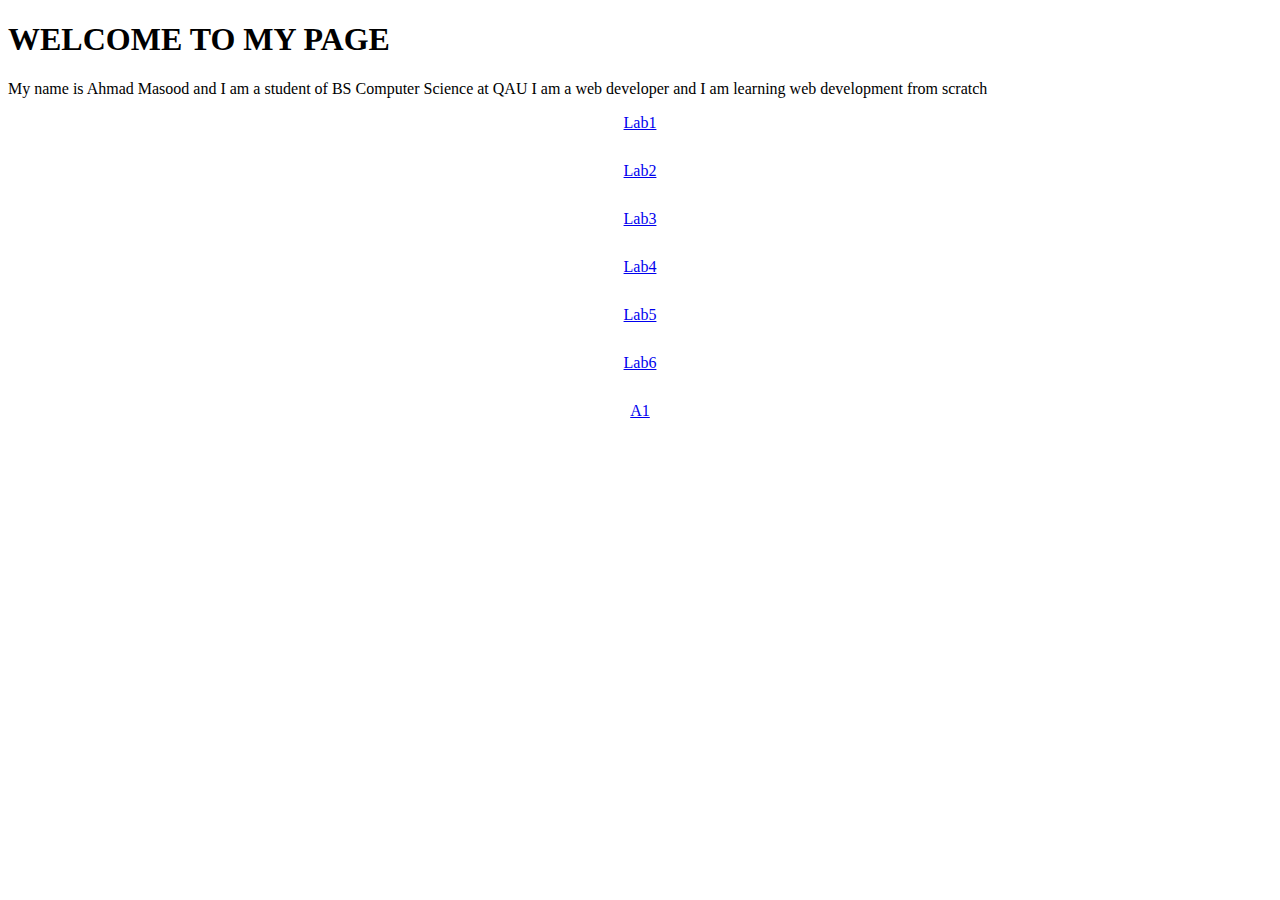
<file: index.html>
<!DOCTYPE html>
<html lang="en">
  <head>
    <meta charset="UTF-8" />
    <meta name="viewport" content="width=device-width, initial-scale=1.0" />
    <title>AHMAD MASOOD</title>
  </head>
  <body>
    <h1>WELCOME TO MY PAGE</h1>
    <p>
      My name is Ahmad Masood and I am a student of BS Computer Science at QAU I
      am a web developer and I am learning web development from scratch
    </p>
    <div
      style="
        display: flex;
        gap: 30px;
        text-align: center;
        flex-direction: column;
      "
    >
      <a href="./lab1/index.html">Lab1 </a>
      <a href="./lab2/index.html">Lab2 </a>
      <a href="./lab3/index.html">Lab3 </a>
      <a href="./lab4/index.html">Lab4 </a>
      <a href="./lab5/index.html">Lab5 </a>
      <a href="./lab6/index.html">Lab6 </a>
      <a href="./Assignment1/cs_website/index.html">A1 </a>
    </div>
  </body>
</html>
</file>
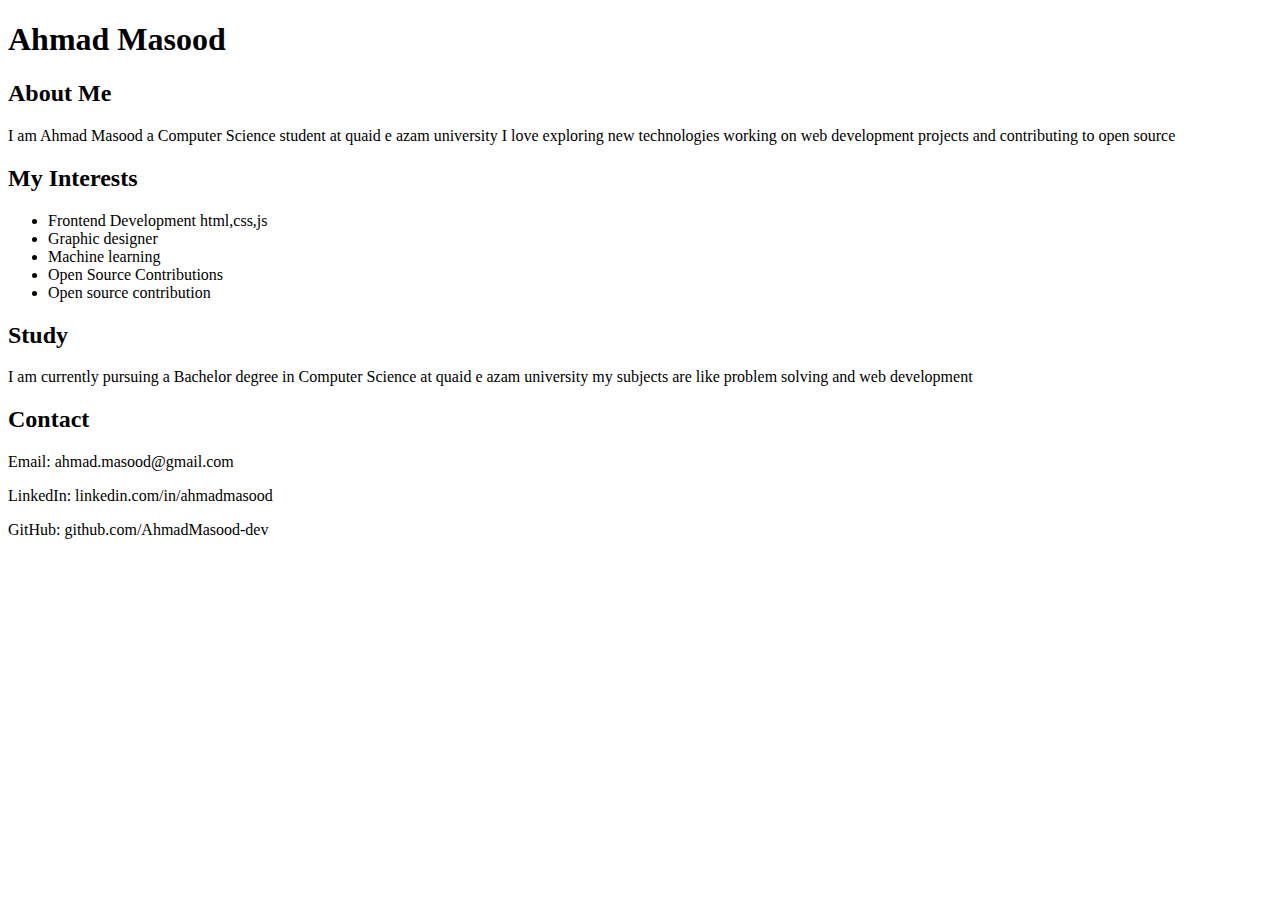
<file: lab1/index.html>
<!DOCTYPE html>
<html lang="en">
  <head>
    <meta charset="UTF-8" />
    <meta name="viewport" content="width=device-width, initial-scale=1.0" />
    <title>Ahmad Masood</title>
  </head>
  <body>
    <h1>Ahmad Masood</h1>

    <h2>About Me</h2>
    <p>
      I am Ahmad Masood a Computer Science student at quaid e azam university I
      love exploring new technologies working on web development projects and
      contributing to open source
    </p>
    <h2>My Interests</h2>
    <ul>
      <li>Frontend Development html,css,js</li>
      <li>Graphic designer</li>
      <li>Machine learning</li>
      <li>Open Source Contributions</li>
      <li>Open source contribution</li>
    </ul>

    <h2>Study</h2>
    <p>
      I am currently pursuing a Bachelor degree in Computer Science at quaid e
      azam university my subjects are like problem solving and web development
    </p>

    <h2>Contact</h2>
    <p>Email: ahmad.masood@gmail.com</p>
    <p>LinkedIn: linkedin.com/in/ahmadmasood</p>
    <p>GitHub: github.com/AhmadMasood-dev</p>
  </body>
</html>
</file>
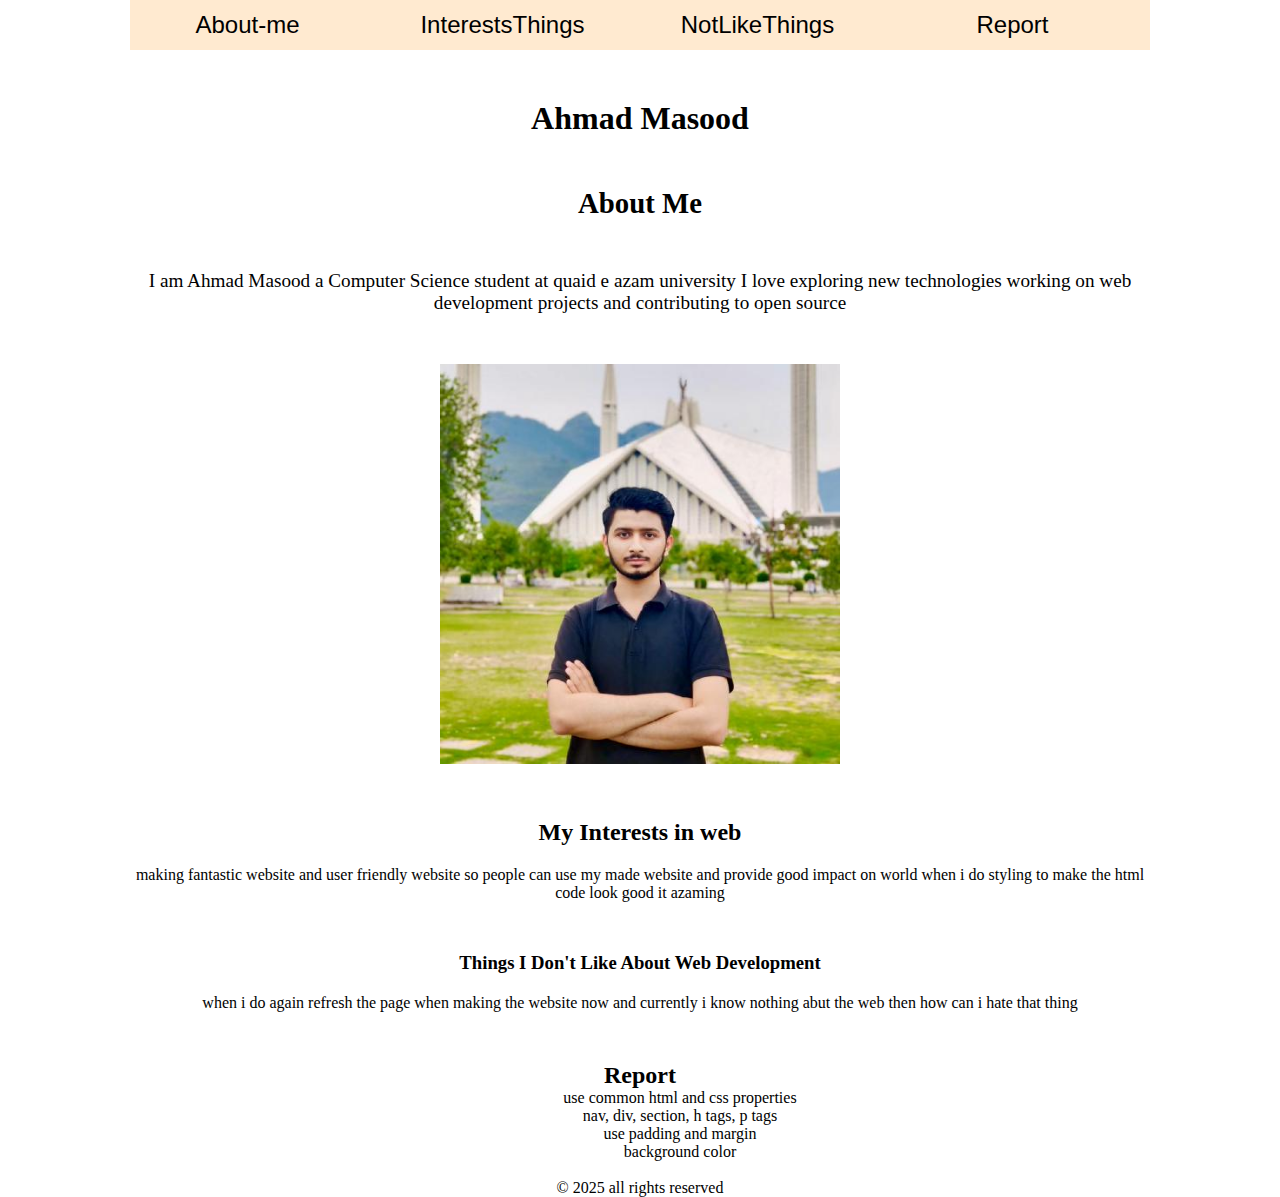
<file: lab2/index.html>
<!DOCTYPE html>
<html lang="en">
  <head>
    <meta charset="UTF-8" />
    <meta name="viewport" content="width=device-width, initial-scale=1.0" />
    <title>Ahmad Masood</title>
    <link rel="stylesheet" href="style.css" />
  </head>
  <body>
    <nav class="navbar">
      <a href="#about-me" class="navitem">About-me</a>
      <a href="#interests" class="navitem">InterestsThings</a>
      <a href="#notLike" class="navitem">NotLikeThings</a>
      <a href="#report" class="navitem">Report</a>
    </nav>

    <h1 class="self heading">Ahmad Masood</h1>

    <main id="about-me" class="about">
      <h2 class="heading">About Me</h2>
      <p>
        I am Ahmad Masood a Computer Science student at quaid e azam university
        I love exploring new technologies working on web development projects
        and contributing to open source
      </p>
      <img src="./mepic.jpg" alt="ahmadmasood-dev" class="img" />
    </main>

    <section id="interests" class="heading">
      <h2 class="headingInterest">My Interests in web</h2>
      <p>
        making fantastic website and user friendly website so people can use my
        made website and provide good impact on world when i do styling to make
        the html code look good it azaming
      </p>
    </section>

    <section id="notLike" class="heading">
      <h3 class="headingInterest">Things I Don't Like About Web Development</h3>
      <p>
        when i do again refresh the page when making the website now and
        currently i know nothing abut the web then how can i hate that thing
      </p>
    </section>

    <section id="report" class="myreport">
      <h2>Report</h2>
      <div class="orderlist">
        <ul>
          <li>use common html and css properties</li>
          <li>nav, div, section, h tags, p tags</li>
          <li>use padding and margin</li>
          <li>background color</li>
          <li></li>
        </ul>
      </div>
    </section>
<br/>
    <footer>
      <p>© 2025 all rights reserved</p>
    </footer>
  </body>
</html>
</file>
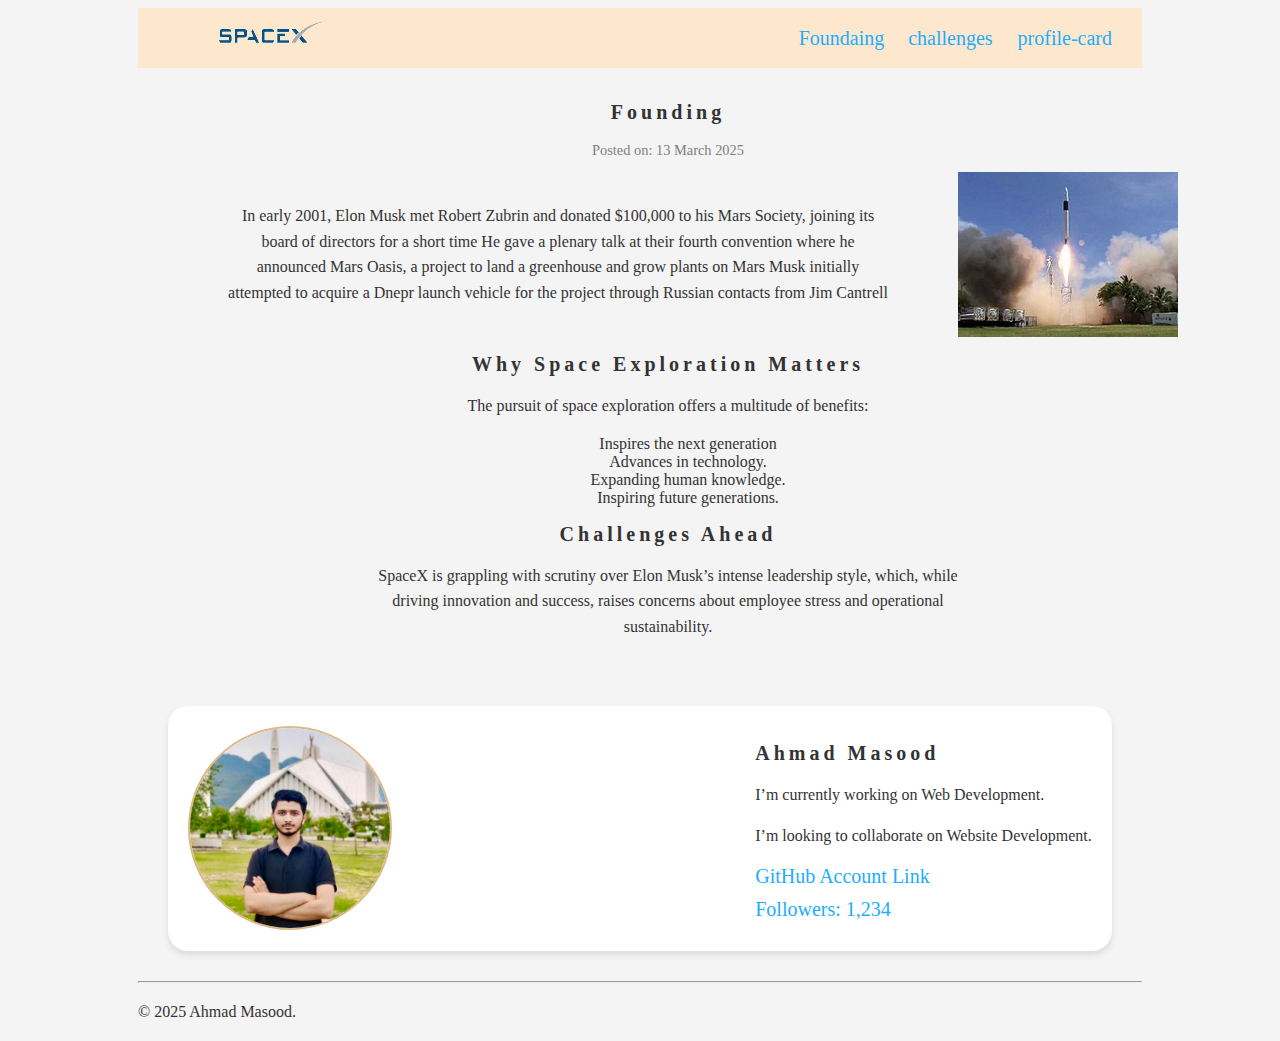
<file: lab3/index.html>
<!DOCTYPE html>
<html lang="en">
  <head>
    <meta charset="UTF-8" />
    <meta name="viewport" content="width=device-width, initial-scale=1.0" />
    <title>Ahmad Masood</title>
    <link rel="icon" href="./SpaceX-1.png" />
    <link rel="stylesheet" href="style.css" />
  </head>
  <body>
    <nav class="navbar">
      <img src="./pngwing.com.png" width="250px" height="50px" alt="SpaceX Logo" />
      <div>
        <a href="#foundaing" class="navitem">Foundaing</a>
        <a href="#challenges" class="navitem">challenges </a>
        <a href="#profile-card" class="navitem">profile-card</a>
      </div>
    </nav>

    <div id="foundaing" class="main">
      <h1>Founding</h1>
      <p class="date">Posted on: 13 March 2025</p>
      <div class="sideImg">
        <p>
          In early 2001, Elon Musk met Robert Zubrin and donated $100,000 to his
          Mars Society, joining its board of directors for a short time He gave
          a plenary talk at their fourth convention where he announced Mars
          Oasis, a project to land a greenhouse and grow plants on Mars Musk
          initially attempted to acquire a Dnepr launch vehicle for the project
          through Russian contacts from Jim Cantrell
        </p>
        <img src="./rocket.jpg" alt="Rocket" />
      </div>
      <h2>Why Space Exploration Matters</h2>
      <p>The pursuit of space exploration offers a multitude of benefits:</p>
      <ul>
        <li>Inspires the next generation</li>
        <li>Advances in technology.</li>
        <li>Expanding human knowledge.</li>
        <li>Inspiring future generations.</li>
      </ul>
      <h2 id="challenges">Challenges Ahead</h2>
      <p class="challenges">
        SpaceX is grappling with scrutiny over Elon Musk’s intense leadership
        style, which, while driving innovation and success, raises concerns
        about employee stress and operational sustainability.
      </p>
    </div>
    <div id="profile-card" class="profile-card">
      <img src="./mepic.jpg" alt="Profile Picture" class="profile-picture" />
      <div class="followers">
        <h2>Ahmad Masood</h2>
        <p>I’m currently working on Web Development.</p>
        <p>I’m looking to collaborate on Website Development.</p>
        <a href="https://github.com/AhmadMasood-dev" target="_blank"
          >GitHub Account Link</a
        >
        <a href="#">Followers: 1,234</a>
      </div>
    </div>

    <hr />
    <footer>
      <p>© 2025 Ahmad Masood.</p>
    </footer>
  </body>
</html>
</file>
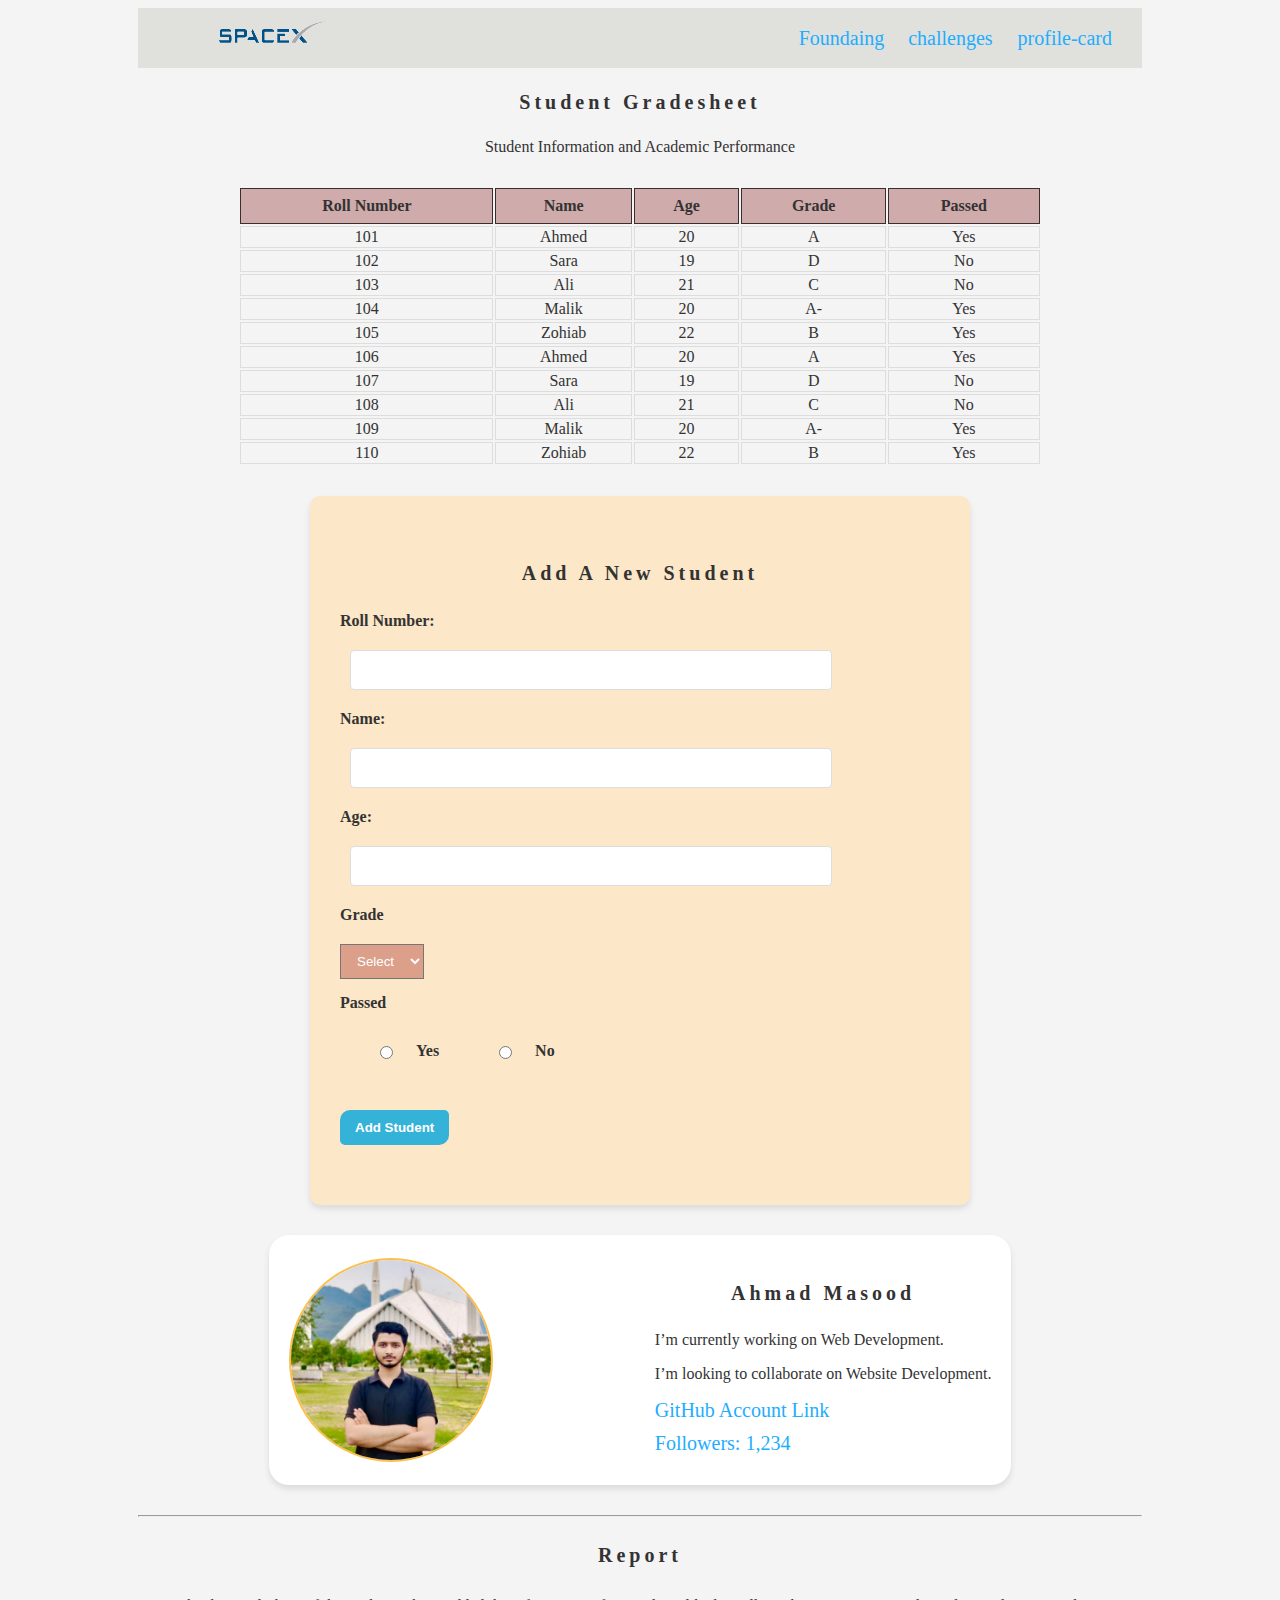
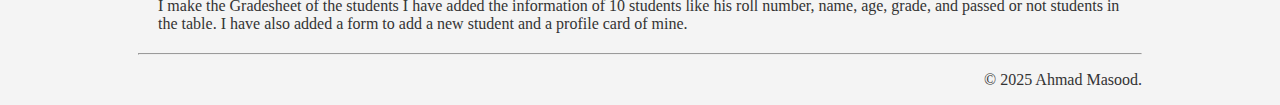
<file: lab4/index.html>
<!DOCTYPE html>
<html lang="en">
  <head>
    <meta charset="UTF-8" />
    <meta name="viewport" content="width=device-width, initial-scale=1.0" />
    <title>Ahmad Masood</title>
    <link rel="icon" href="./SpaceX-1.png" />
    <link rel="stylesheet" href="style.css" />
  </head>
  <body>
    <nav class="navbar">
      <img src="./pngwing.com.png" width="250px" height="50px" alt="SpaceX Logo" />
      <div>
        <a href="#foundaing" class="navitem">Foundaing</a>
        <a href="#challenges" class="navitem">challenges </a>
        <a href="#profile-card" class="navitem">profile-card</a>
      </div>
    </nav>

   
   
   



    
    <h1>Student Gradesheet</h1>

        <table>
            <caption>Student Information and Academic Performance</caption>
            
            <tr>
                <th>Roll Number</th>
                <th>Name</th>
                <th>Age</th>
                <th>Grade</th>
                <th>Passed</th>
            </tr>
            
            <tbody>
                <tr>
                    <td>101</td>
                    <td>Ahmed</td>
                    <td>20</td>
                    <td>A</td>
                    <td>Yes</td>
                </tr>
                <tr>
                    <td>102</td>
                    <td>Sara</td>
                    <td>19</td>
                    <td>D</td>
                    <td>No</td>
            </tr>
            <tr>
                <td>103</td>
                <td>Ali</td>
                <td>21</td>
                <td>C</td>
                <td>No</td>
            </tr>
            <tr>
                <td>104</td>
                <td>Malik</td>
                <td>20</td>
                <td>A-</td>
                <td>Yes</td>
            </tr>
            <tr>
                <td>105</td>
                <td>Zohiab</td>
                <td>22</td>
                <td>B</td>
                <td>Yes</td>
            </tr>
            <tr>
                <td>106</td>
                <td>Ahmed</td>
                <td>20</td>
                <td>A</td>
                <td>Yes</td>
            </tr>
            <tr>
                <td>107</td>
                <td>Sara</td>
                <td>19</td>
                <td>D</td>
                <td>No</td>
            </tr>
            <tr>
                <td>108</td>
                <td>Ali</td>
                <td>21</td>
                <td>C</td>
                <td>No</td>
            </tr>
            <tr>
                <td>109</td>
                <td>Malik</td>
                <td>20</td>
                <td>A-</td>
                <td>Yes</td>
            </tr>
            <tr>
                <td>110</td>
                <td>Zohiab</td>
                <td>22</td>
                <td>B</td>
                <td>Yes</td>
            </tr>
        </tbody>
    </table>

    
    <form>
      <h2>Add a New Student</h2>
        <label for="rollNumber">Roll Number:</label>
        <input type="number" id="rollNumber" name="rollNumber" required>

        <label for="name">Name:</label>
        <input type="text" id="name" name="name" required>

        <label for="age">Age:</label>
        <input type="number" id="age" name="age" min="10" max="30" required>


        <label for="grade">Grade</label>
        <select id="grade" name="grade"  required>
            <option value="">Select</option>
            <option value="A+">A+</option>
            <option value="A">A</option>
            <option value="B+">B+</option>
            <option value="B">B</option>
            <option value="C">C</option>
        </select>
   <br>
         <label for="passed">Passed</label>
<div class="radio-group">
  <div class="radioButton">

    <input type="radio" id="yes" name="passed" value="yes" required>
    <label for="yes">Yes</label>
  </div>
<div class="radioButton">

  <input type="radio" id="no" name="passed" value="no">
  <label for="no">No</label>
</div>
</div>

   
        <button type="submit">Add Student</button>
    </form>

    <div id="profile-card" class="profile-card">
      <img src="./mepic.jpg" alt="Profile Picture" class="profile-picture" />
      <div class="followers">
        <h2>Ahmad Masood</h2>
        <p>I’m currently working on Web Development.</p>
        <p>I’m looking to collaborate on Website Development.</p>
        <a href="https://github.com/AhmadMasood-dev" target="_blank"
          >GitHub Account Link</a
        >
        <a href="#">Followers: 1,234</a>
      </div>
    </div>

    <hr />

    <h2>Report</h2>
    <p style="padding: 4px 20px;">
      I make the Gradesheet of the students I have added the information of 10 students like his roll number, name, age, grade, and passed or not 
      students in the table. I have also added a form to add a new student and a profile card of mine.

    </p>
    <hr/>
    <footer style="text-align: right;">
      <p>© 2025 Ahmad Masood.</p>
    </footer>
  </body>
</html>
</file>
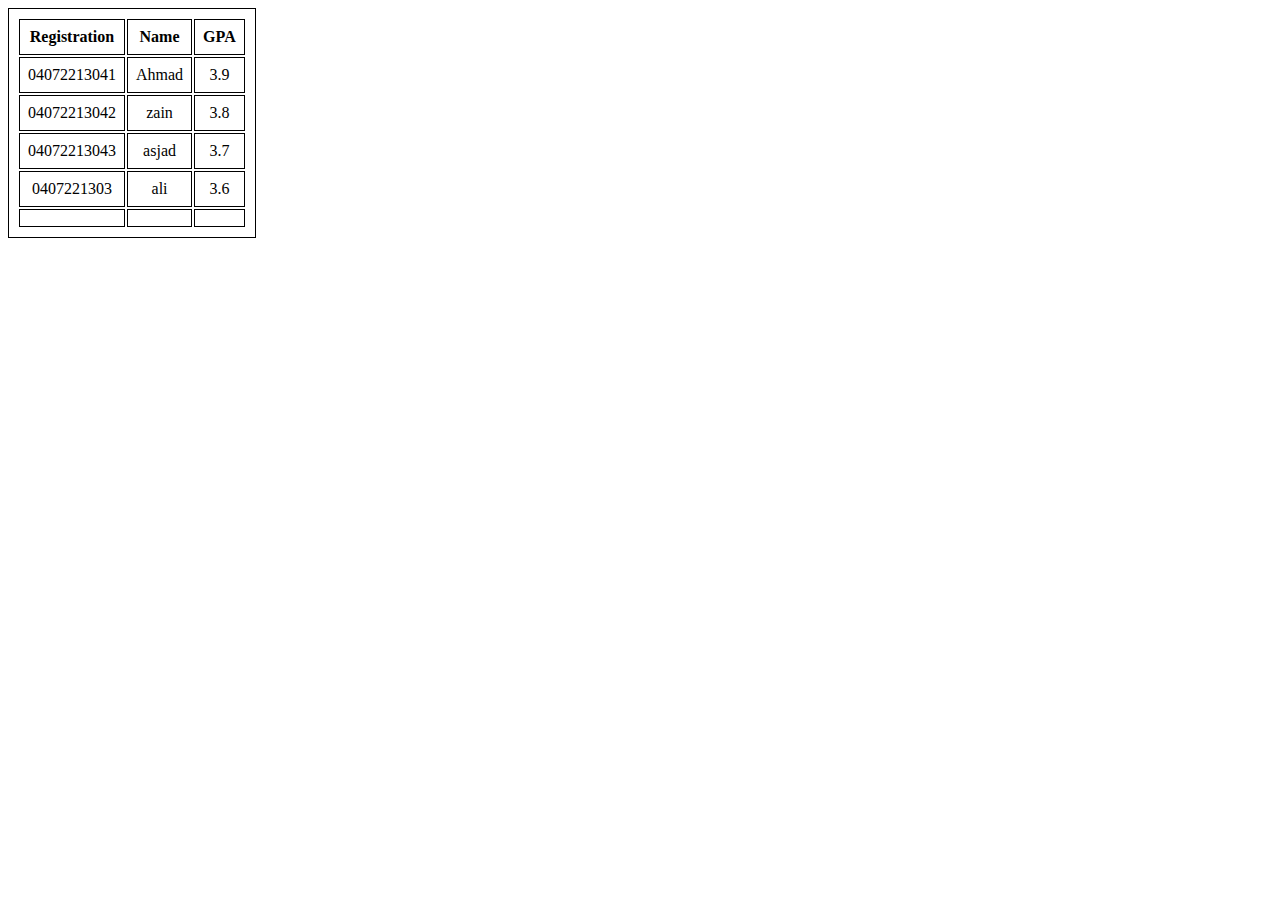
<file: lab7/index.html>
<!DOCTYPE html>
<html lang="en">
  <head>
    <meta charset="UTF-8" />
    <title>GPA Table</title>
    <style>
      table,
      th,
      td {
        border: 1px solid black;

        padding: 8px;
        text-align: center;
      }
    </style>
  </head>
  <body>
    <script>
      const data = [
        { reg: "04072213041", name: "Ahmad", gpa: 3.9 },
        { reg: "04072213042", name: "zain", gpa: 3.8 },
        { reg: "04072213043", name: "asjad", gpa: 3.7 },
        { reg: "0407221303", name: "ali", gpa: 3.6 },
      ];

      const table = document.createElement("table");

      const headerRow = document.createElement("tr");

      const Header_data = ["Registration", "Name", "GPA"];
      Header_data.forEach((text) => {
        const th = document.createElement("th");
        th.textContent = text;
        headerRow.appendChild(th);
      });
      table.appendChild(headerRow);

      data.forEach((content) => {
        const row = document.createElement("tr");

        const tdRegistration = document.createElement("td");
        tdRegistration.textContent = content.reg;
        row.appendChild(tdRegistration);

        const tdName = document.createElement("td");
        tdName.textContent = content.name;
        row.appendChild(tdName);

        const tdGpa = document.createElement("td");
        tdGpa.textContent = content.gpa;
        row.appendChild(tdGpa);
        table.appendChild(row);
      });

      const avgRow = document.createElement("tr");
      for (let i = 0; i < 3; i++) {
        const td = document.createElement("td");
        td.textContent = "";
        avgRow.appendChild(td);
      }

      avgRow.addEventListener("click", () => {
        const avg = data.reduce((sum, item) => sum + item.gpa, 0) / data.length;
        avgRow.cells[0].textContent = "Average GPA";
        avgRow.cells[1].textContent = "";
        avgRow.cells[2].textContent = avg.toFixed(2);
      });

      table.appendChild(avgRow);

      // Add table to the body
      document.body.appendChild(table);
    </script>
  </body>
</html>
</file>
<file: lab2/style.css>
*{
width: 1020px;

margin: auto;
text-align: center;
}
a{
    text-decoration: none;
    font-family: sans-serif;
    
    color: black;
}

.navbar{
    background-color: rgba(255, 228, 196, 0.795);
    height: 50px;
    font-size: x-large;
    align-items: center;
    display: flex;
    justify-content: center;
    
}
.navitem{
margin-right: 20px;
}
.navitem:hover{
color: burlywood;
}
.self{
    text-align: center;
    color: black;
    font-weight: 700;
}
.about{
font-size: larger;
width: 100%;
/* padding: 50px 0px; */
text-align: center;


}
img{
    margin-top: 50px;
    width: 400px;
    height: 400px;
}
.heading{
    margin: 50px 0;

}
.headingInterest{
    margin-bottom: 20px;
}


li{ list-style: none;
     
}
</file>
<file: lab3/style.css>
/* CSS Variables */
:root {
  --primary-color: rgba(255, 228, 196, 0.795);
  --secondary-color: burlywood;
  --link-color: rgb(30, 173, 255);
}

html {
  width: 1020px;
  margin: auto;
  scroll-behavior: smooth;
}

body {
  font-family: var(--font-family);
  background-color: #f4f4f4;
  color: #333;
}

/* nav bar */
.navbar {
  background-color: var(--primary-color);
  max-width: 1020px;
  height: 60px;
  align-items: center;
  display: flex;
  justify-content: space-between;
  padding: 0 10px;
}

.navitem {
  margin-right: 20px;
}

.navitem:hover {
  color: var(--secondary-color);
}

/* main  */
.main {
  width: 1020px;
  text-align: center;
  padding: 20px;
}

.date {
  font-size: 0.9em;
  color: gray;
  margin-bottom: 10px;
}

.sideImg {
  display: flex;
  justify-content: space-between;
  align-items: center;
}

.sideImg p {
  padding: 0 70px;
}

.challenges {
  padding: 0 200px;
}
/* profile card */
.profile-card {
  display: flex;
  justify-content: space-between;
  align-items: center;
  background-color: white;
  border-radius: 20px;
  box-shadow: 0 4px 6px rgba(0, 0, 0, 0.1);
  padding: 20px;
  margin: 30px auto;
  width: 90%;
}

.profile-picture {
  width: 200px;
  height: 200px;
  border-radius: 50%;
  border: 2px solid var(--secondary-color);
}

.followers {
  text-align: left;
  margin-left: 20px;
}

.followers a {
  color: var(--link-color);
  display: block;
  margin-bottom: 10px;
}

.followers a:hover {
  color: var(--secondary-color);
}

h1,
h2 {
  font-size: 20px;
  text-transform: capitalize;
  letter-spacing: 4px;
  font-weight: 500px;
}

p {
  line-height: 1.6;
  font-size: 16px;
}

a {
  text-decoration: none;
  color: var(--link-color);
  font-size: 20px;
}

li {
  list-style: none;
}
</file>
<file: lab4/style.css>
/* CSS Variables */
:root {
  --primary-color: #e0e1dd;
  --secondary-color: #fcbf49;
  --link-color: rgb(30, 173, 255);
}

html {
  width: 1020px;
  margin: auto;
  scroll-behavior: smooth;
}

body {

  background-color: #f4f4f4;
  color: #333;
}

/* nav bar */
.navbar {
  background-color: var(--primary-color);
  max-width: 1020px;
  height: 60px;
  align-items: center;
  display: flex;
  justify-content: space-between;
  padding: 0 10px;
}

.navitem {
  margin-right: 20px;
}

.navitem:hover {
  color: var(--secondary-color);
  transition: 0.3s ease-out;
}



h1,
h2 {
  font-size: 20px;
  text-transform: capitalize;
  letter-spacing: 4px;
  text-align: center;
  font-weight: 500px;
  padding: 10px 0;

}



a {
  text-decoration: none;
  color: var(--link-color);
  font-size: 20px;
}

li {
  list-style: none;
}


table {
  width: 80%;
  margin: 0 auto;
  padding: 30px 0;
}

td {
  border: 1px solid #ddd;

  text-align: center;
}

th {
  border: 1px solid rgb(59, 45, 45);
  padding: 8px;
  text-align: center;

  background-color: #cfabab;

}

tr {
  padding-bottom: 10px;
}

tr:hover {
  background-color: #d0f4de;
}

form {
  max-width: 600px;
  padding: 40px 30px;
  background: #FCE7C8;
  margin: 0 auto;
  border-radius: 10px;
  box-shadow: 0 4px 6px rgba(0, 0, 0, 0.1);

}

label {
  display: block;
  margin-bottom: 20px;
  width: 80%;

  font-weight: bold;
}

input {
  width: 80%;
  margin-bottom: 20px;
  margin-left: 10px;
  border: 1px solid #ddd;
  border-radius: 4px;
  font-size: 16px;
  padding: 10px 0
}

#grade {
  padding: 8px 12px;
  margin-bottom: 15px;
  background-color: #db9f8a;
  color: white;
}

.radio-group {
  display: flex;
  align-items: center;
  gap: 50px;
  padding: 10px 30px;
}

.radioButton {
  display: flex;
  gap: 20px;
}


button {
  background-color: #35b2d8;
  color: white;
  font-weight: bold;
  border: none;
  cursor: pointer;
  padding: 10px 15px;
  border-radius: 10px 5px;
  margin: 20px 0;
}

button:hover {
  background-color: #5eb763;
  transition: 0.3s ease-out;
}

/* profile card */
.profile-card {
  display: flex;
  justify-content: space-between;
  align-items: center;
  background-color: white;
  border-radius: 20px;
  box-shadow: 0 4px 6px rgba(0, 0, 0, 0.1);
  padding: 20px;
  margin: 30px auto;
  width: 70%;
}

.profile-picture {
  width: 200px;
  height: 200px;
  border-radius: 50%;
  border: 2px solid var(--secondary-color);
}

.followers {
  text-align: left;
  margin-left: 20px;

}

.followers a {
  color: var(--link-color);
  display: block;
  margin-bottom: 10px;
}

.followers a:hover {
  color: var(--secondary-color);
}
</file>
